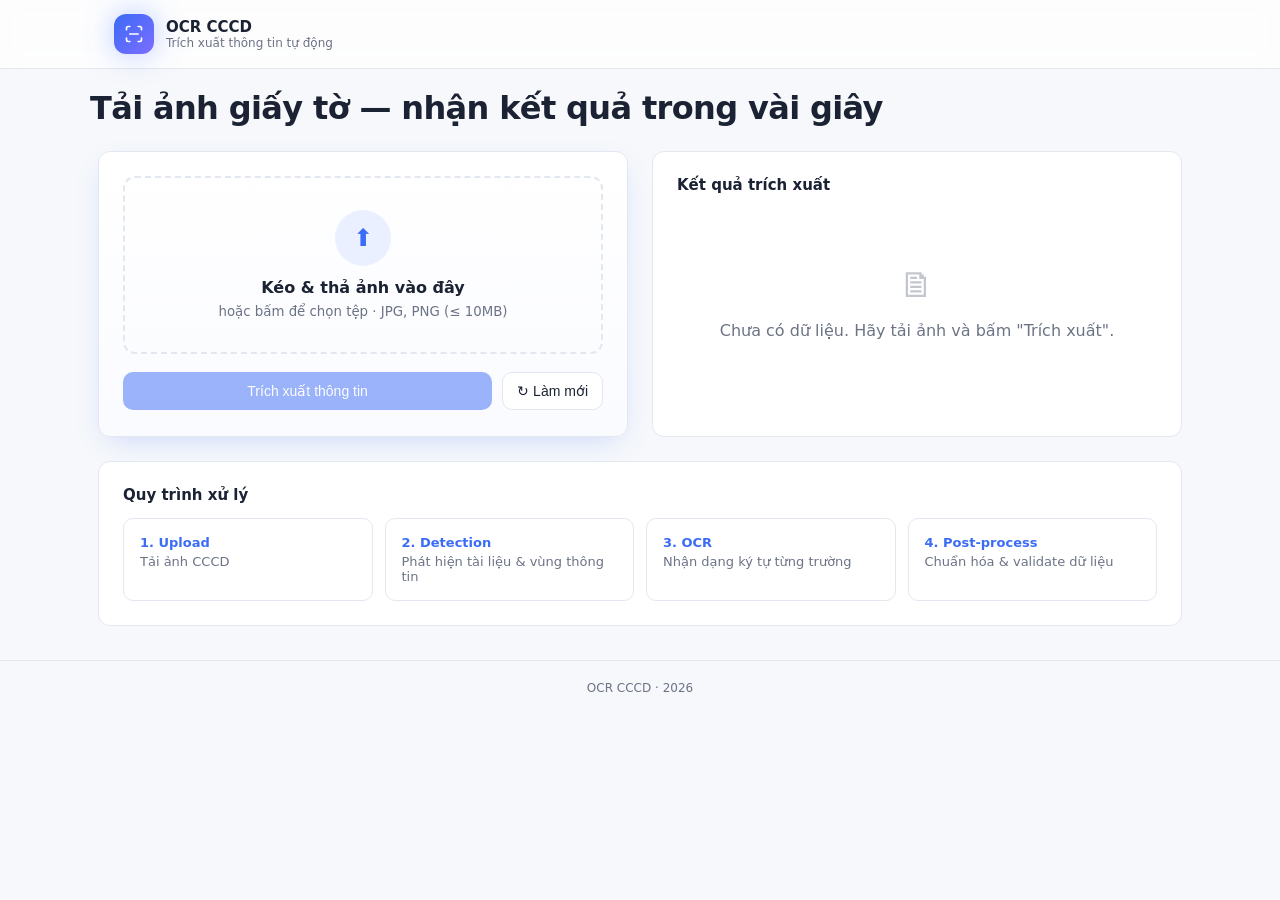
<file: templates/index.html>
<!DOCTYPE html>
<html lang="vi">

<head>
  <meta charset="UTF-8" />
  <meta name="viewport" content="width=device-width, initial-scale=1" />
  <title>OCR CCCD</title>
  <meta name="description" content="Hệ thống nhận diện và trích xuất thông tin từ ảnh CCCD bằng OCR." />
  <link rel="stylesheet" href="style.css">
</head>

<body>
  
  <header>
    <div class="nav">
      <div class="brand">
        <div class="logo">
          <svg width="20" height="20" viewBox="0 0 24 24" fill="none" stroke="currentColor" stroke-width="2"
            stroke-linecap="round" stroke-linejoin="round">
            <path d="M3 7V5a2 2 0 0 1 2-2h2" />
            <path d="M17 3h2a2 2 0 0 1 2 2v2" />
            <path d="M21 17v2a2 2 0 0 1-2 2h-2" />
            <path d="M7 21H5a2 2 0 0 1-2-2v-2" />
            <path d="M7 12h10" />
          </svg>
        </div>
        <div>
          <h1>OCR CCCD</h1>
          <p>Trích xuất thông tin tự động</p>
        </div>
      </div>
    </div>
  </header>

  <section class="container hero">
    <h2>Tải ảnh giấy tờ — nhận kết quả trong vài giây</h2>
  </section>

  <main>
    <!-- Upload -->
    <div class="card elev">
      <div class="drop" id="drop">
        <input type="file" id="fileInput" accept="image/*" hidden />
        <div id="dropEmpty">
          <div class="ic">⬆</div>
          <p><strong>Kéo & thả ảnh vào đây</strong></p>
          <small>hoặc bấm để chọn tệp · JPG, PNG (≤ 10MB)</small>
        </div>
        <div id="dropPreview" class="is-hidden">
          <img id="previewImg" alt="preview" />
          <p><small id="fileName"></small></p>
        </div>
      </div>

      <div class="actions">
        <button class="btn btn-primary" id="runBtn" disabled>
          <span id="runLabel">Trích xuất thông tin</span>
        </button>
        <button class="btn btn-outline" id="resetBtn" disabled>↻ Làm mới</button>
      </div>
    </div>

    <!-- Results -->
    <div class="card">
      <div class="results-head">
        <h3>Kết quả trích xuất</h3>
        <span class="badge is-hidden" id="elapsed"></span>
      </div>

      <div id="emptyState" class="empty">
        <div class="ic">🗎</div>
        <p>Chưa có dữ liệu. Hãy tải ảnh và bấm "Trích xuất".</p>
      </div>

      <div id="loadingState" class="empty is-hidden">
        <div class="spinner"></div>
        <p class="loading-copy">Đang phân tích tài liệu…</p>
      </div>

      <div id="resultState" class="is-hidden">
        <div class="sub-tabs" id="viewTabs">
          <div class="sub-tab active" data-view="fields">Trường dữ liệu</div>
          <div class="sub-tab" data-view="json">JSON</div>
        </div>
        <div id="fieldsView"></div>
        <div id="jsonView" class="json-wrap is-hidden">
          <button class="btn btn-outline btn-sm copy" id="copyBtn">⧉ Copy</button>
          <pre id="jsonOut"></pre>
        </div>
      </div>
    </div>

    <!-- Pipeline -->
    <div class="card full">
      <h3 class="pipeline-title">Quy trình xử lý</h3>
      <div class="pipeline">
        <div class="step">
          <p class="t">1. Upload</p>
          <p class="d">Tải ảnh CCCD</p>
        </div>
        <div class="step">
          <p class="t">2. Detection</p>
          <p class="d">Phát hiện tài liệu & vùng thông tin</p>
        </div>
        <div class="step">
          <p class="t">3. OCR</p>
          <p class="d">Nhận dạng ký tự từng trường</p>
        </div>
        <div class="step">
          <p class="t">4. Post-process</p>
          <p class="d">Chuẩn hóa & validate dữ liệu</p>
        </div>
      </div>
    </div>
  </main>

  <footer>OCR CCCD · 2026</footer>

  <div class="toast" id="toast"></div>

  <script src="script.js"></script>
</body>

</html>
</file>
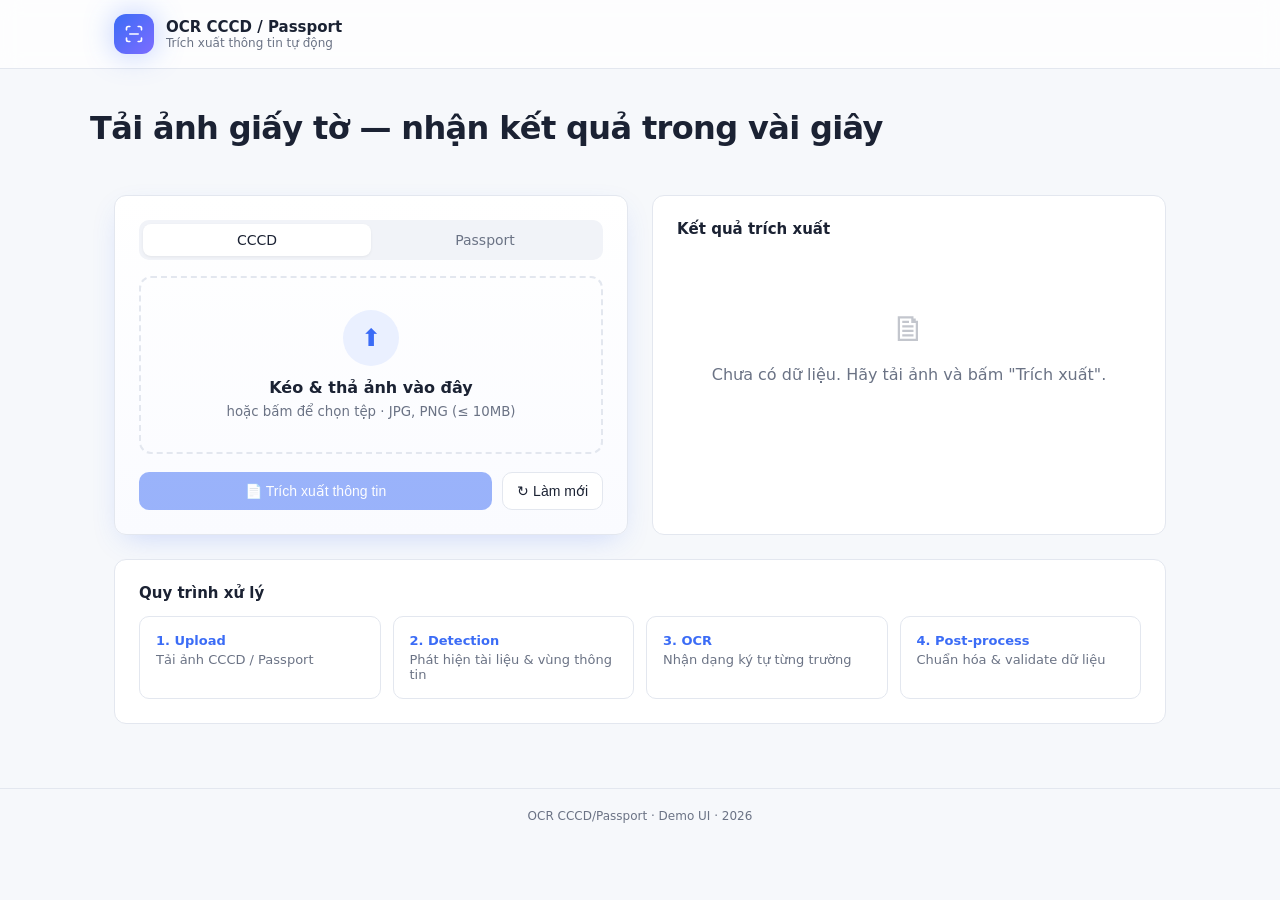
<file: templates/ocr-cccd-passport.html>
<!DOCTYPE html>
<html lang="vi">

<head>
  <meta charset="UTF-8" />
  <meta name="viewport" content="width=device-width, initial-scale=1" />
  <title>OCR CCCD / Passport — Trích xuất thông tin tự động</title>
  <meta name="description" content="Hệ thống nhận diện và trích xuất thông tin từ ảnh CCCD và hộ chiếu bằng OCR." />
  <style>
    :root {
      --bg: #f6f8fb;
      --fg: #1b2233;
      --card: #fff;
      --muted: #6b7385;
      --muted-bg: #f1f3f8;
      --border: #e3e7ef;
      --primary: #3b6cf6;
      --primary-glow: #6a8cff;
      --primary-fg: #fff;
      --success: #22a06b;
      --destructive: #e0463a;
      --radius: 12px;
      --shadow: 0 10px 30px -10px rgba(59, 108, 246, .25);
      --gradient: linear-gradient(135deg, #3b6cf6, #7d6cff);
    }

    * {
      box-sizing: border-box
    }

    html,
    body {
      margin: 0;
      padding: 0;
      background: var(--bg);
      color: var(--fg);
      font-family: ui-sans-serif, system-ui, -apple-system, "Segoe UI", Roboto, sans-serif;
    }

    a {
      color: inherit
    }

    .container {
      max-width: 1100px;
      margin: 0 auto;
      padding: 0 24px
    }

    header {
      position: sticky;
      top: 0;
      z-index: 10;
      background: rgba(255, 255, 255, .75);
      backdrop-filter: blur(10px);
      border-bottom: 1px solid var(--border)
    }

    .nav {
      display: flex;
      align-items: center;
      justify-content: space-between;
      padding: 14px 24px;
      max-width: 1100px;
      margin: 0 auto
    }

    .brand {
      display: flex;
      align-items: center;
      gap: 12px
    }

    .logo {
      width: 40px;
      height: 40px;
      border-radius: 12px;
      background: var(--gradient);
      display: grid;
      place-items: center;
      color: #fff;
      box-shadow: 0 0 30px rgba(106, 140, 255, .45)
    }

    .brand h1 {
      font-size: 15px;
      margin: 0
    }

    .brand p {
      font-size: 12px;
      margin: 0;
      color: var(--muted)
    }

    .badge {
      display: inline-block;
      padding: 4px 10px;
      border-radius: 999px;
      background: var(--muted-bg);
      color: var(--muted);
      font-size: 12px;
      font-weight: 500
    }

    .hero {
      padding: 40px 0 16px
    }

    .hero h2 {
      font-size: 32px;
      margin: 0 0 8px;
      letter-spacing: -.02em
    }

    .hero p {
      color: var(--muted);
      max-width: 640px;
      margin: 0
    }

    main {
      display: grid;
      grid-template-columns: 1fr 1fr;
      gap: 24px;
      padding: 24px 24px 64px;
      max-width: 1100px;
      margin: 0 auto
    }

    .card {
      background: var(--card);
      border: 1px solid var(--border);
      border-radius: var(--radius);
      padding: 24px
    }

    .card.elev {
      box-shadow: var(--shadow);
      background: linear-gradient(180deg, #fff, #fafbff)
    }

    .full {
      grid-column: 1/-1
    }

    .tabs {
      display: grid;
      grid-template-columns: 1fr 1fr;
      background: var(--muted-bg);
      border-radius: 10px;
      padding: 4px;
      margin-bottom: 16px
    }

    .tab {
      padding: 8px;
      text-align: center;
      border-radius: 8px;
      cursor: pointer;
      font-size: 14px;
      font-weight: 500;
      color: var(--muted)
    }

    .tab.active {
      background: #fff;
      color: var(--fg);
      box-shadow: 0 1px 3px rgba(0, 0, 0, .06)
    }

    .drop {
      border: 2px dashed var(--border);
      border-radius: 12px;
      padding: 32px;
      text-align: center;
      cursor: pointer;
      transition: .15s
    }

    .drop:hover {
      border-color: var(--primary);
      background: #f5f8ff
    }

    .drop.drag {
      border-color: var(--primary);
      background: #eef3ff
    }

    .drop .ic {
      width: 56px;
      height: 56px;
      border-radius: 999px;
      background: #eaf0ff;
      display: grid;
      place-items: center;
      margin: 0 auto 12px;
      color: var(--primary);
      font-size: 24px
    }

    .drop p {
      margin: 4px 0
    }

    .drop small {
      color: var(--muted)
    }

    .drop img {
      max-height: 240px;
      border-radius: 8px;
      box-shadow: 0 4px 14px rgba(0, 0, 0, .08)
    }

    .actions {
      display: flex;
      gap: 10px;
      margin-top: 18px
    }

    .btn {
      flex: 1;
      display: inline-flex;
      align-items: center;
      justify-content: center;
      gap: 8px;
      padding: 10px 14px;
      border-radius: 10px;
      border: 1px solid transparent;
      cursor: pointer;
      font-weight: 500;
      font-size: 14px;
      transition: .15s
    }

    .btn-primary {
      background: var(--primary);
      color: #fff
    }

    .btn-primary:hover {
      background: #2f5be0
    }

    .btn-primary:disabled {
      opacity: .5;
      cursor: not-allowed
    }

    .btn-outline {
      background: #fff;
      border-color: var(--border);
      color: var(--fg);
      flex: 0 0 auto
    }

    .btn-outline:hover {
      background: var(--muted-bg)
    }

    .btn-sm {
      padding: 6px 10px;
      font-size: 12px
    }

    .results-head {
      display: flex;
      justify-content: space-between;
      align-items: center;
      margin-bottom: 14px
    }

    .results-head h3 {
      margin: 0;
      font-size: 15px
    }

    .empty {
      text-align: center;
      color: var(--muted);
      padding: 56px 0
    }

    .empty .ic {
      font-size: 36px;
      opacity: .4;
      margin-bottom: 8px
    }

    .field {
      display: flex;
      justify-content: space-between;
      gap: 12px;
      align-items: flex-start;
      border: 1px solid var(--border);
      border-radius: 10px;
      padding: 10px 12px;
      margin-bottom: 8px;
      background: #fff
    }

    .field .lbl {
      font-size: 11px;
      text-transform: uppercase;
      letter-spacing: .04em;
      color: var(--muted)
    }

    .field .val {
      font-weight: 500;
      margin-top: 2px;
      word-break: break-word
    }

    .field .note {
      color: var(--destructive);
      font-size: 12px;
      margin-top: 2px
    }

    .ok {
      color: var(--success)
    }

    .err {
      color: var(--destructive)
    }

    pre {
      background: #f3f5fa;
      border: 1px solid var(--border);
      border-radius: 10px;
      padding: 16px;
      font-size: 13px;
      overflow: auto;
      max-height: 380px;
      margin: 0;
      position: relative
    }

    .json-wrap {
      position: relative
    }

    .json-wrap .copy {
      position: absolute;
      top: 8px;
      right: 8px
    }

    .sub-tabs {
      display: inline-flex;
      background: var(--muted-bg);
      border-radius: 8px;
      padding: 3px;
      margin-bottom: 12px
    }

    .sub-tab {
      padding: 6px 14px;
      font-size: 13px;
      border-radius: 6px;
      cursor: pointer;
      color: var(--muted);
      font-weight: 500
    }

    .sub-tab.active {
      background: #fff;
      color: var(--fg)
    }

    .pipeline {
      display: grid;
      grid-template-columns: repeat(4, 1fr);
      gap: 12px
    }

    .step {
      border: 1px solid var(--border);
      border-radius: 10px;
      padding: 16px;
      background: #fff;
      transition: .15s
    }

    .step:hover {
      border-color: rgba(59, 108, 246, .4)
    }

    .step .t {
      font-size: 13px;
      font-weight: 600;
      color: var(--primary);
      margin: 0 0 4px
    }

    .step .d {
      font-size: 13px;
      color: var(--muted);
      margin: 0
    }

    .spinner {
      width: 20px;
      height: 20px;
      border: 2px solid rgba(59, 108, 246, .25);
      border-top-color: var(--primary);
      border-radius: 50%;
      animation: spin .8s linear infinite;
      display: inline-block;
      vertical-align: middle
    }

    @keyframes spin {
      to {
        transform: rotate(360deg)
      }
    }

    footer {
      border-top: 1px solid var(--border);
      text-align: center;
      padding: 20px;
      color: var(--muted);
      font-size: 12px
    }

    .toast {
      position: fixed;
      top: 20px;
      right: 20px;
      background: #1b2233;
      color: #fff;
      padding: 12px 16px;
      border-radius: 10px;
      font-size: 14px;
      box-shadow: 0 10px 30px rgba(0, 0, 0, .2);
      z-index: 100;
      opacity: 0;
      transform: translateY(-8px);
      transition: .2s;
      pointer-events: none
    }

    .toast.show {
      opacity: 1;
      transform: translateY(0)
    }

    .toast.success {
      background: var(--success)
    }

    .toast.error {
      background: var(--destructive)
    }

    .is-hidden {
      display: none !important
    }

    .loading-copy {
      margin-top: 12px
    }

    .pipeline-title {
      margin: 0 0 14px;
      font-size: 15px
    }

    @media (max-width:760px) {
      main {
        grid-template-columns: 1fr
      }

      .pipeline {
        grid-template-columns: 1fr 1fr
      }

      .hero h2 {
        font-size: 26px
      }
    }
  </style>
</head>

<body>

  <header>
    <div class="nav">
      <div class="brand">
        <div class="logo">
          <svg width="20" height="20" viewBox="0 0 24 24" fill="none" stroke="currentColor" stroke-width="2"
            stroke-linecap="round" stroke-linejoin="round">
            <path d="M3 7V5a2 2 0 0 1 2-2h2" />
            <path d="M17 3h2a2 2 0 0 1 2 2v2" />
            <path d="M21 17v2a2 2 0 0 1-2 2h-2" />
            <path d="M7 21H5a2 2 0 0 1-2-2v-2" />
            <path d="M7 12h10" />
          </svg>
        </div>
        <div>
          <h1>OCR CCCD / Passport</h1>
          <p>Trích xuất thông tin tự động</p>
        </div>
      </div>
    </div>
  </header>

  <section class="container hero">
    <h2>Tải ảnh giấy tờ — nhận kết quả trong vài giây</h2>
  </section>

  <main>
    <!-- Upload -->
    <div class="card elev">
      <div class="tabs" id="docTabs">
        <div class="tab active" data-doc="cccd">CCCD</div>
        <div class="tab" data-doc="passport">Passport</div>
      </div>

      <div class="drop" id="drop">
        <input type="file" id="fileInput" accept="image/*" hidden />
        <div id="dropEmpty">
          <div class="ic">⬆</div>
          <p><strong>Kéo & thả ảnh vào đây</strong></p>
          <small>hoặc bấm để chọn tệp · JPG, PNG (≤ 10MB)</small>
        </div>
        <div id="dropPreview" class="is-hidden">
          <img id="previewImg" alt="preview" />
          <p><small id="fileName"></small></p>
        </div>
      </div>

      <div class="actions">
        <button class="btn btn-primary" id="runBtn" disabled>
          <span id="runLabel">📄 Trích xuất thông tin</span>
        </button>
        <button class="btn btn-outline" id="resetBtn" disabled>↻ Làm mới</button>
      </div>
    </div>

    <!-- Results -->
    <div class="card">
      <div class="results-head">
        <h3>Kết quả trích xuất</h3>
        <span class="badge is-hidden" id="elapsed"></span>
      </div>

      <div id="emptyState" class="empty">
        <div class="ic">🗎</div>
        <p>Chưa có dữ liệu. Hãy tải ảnh và bấm "Trích xuất".</p>
      </div>

      <div id="loadingState" class="empty is-hidden">
        <div class="spinner"></div>
        <p class="loading-copy">Đang phân tích tài liệu…</p>
      </div>

      <div id="resultState" style="display:none">
        <div class="sub-tabs" id="viewTabs">
          <div class="sub-tab active" data-view="fields">Trường dữ liệu</div>
          <div class="sub-tab" data-view="json">JSON</div>
        </div>
        <div id="fieldsView"></div>
        <div id="jsonView" class="json-wrap is-hidden">
          <button class="btn btn-outline btn-sm copy" id="copyBtn">⧉ Copy</button>
          <pre id="jsonOut"></pre>
        </div>
      </div>
    </div>

    <!-- Pipeline -->
    <div class="card full">
      <h3 class="pipeline-title">Quy trình xử lý</h3>
      <div class="pipeline">
        <div class="step">
          <p class="t">1. Upload</p>
          <p class="d">Tải ảnh CCCD / Passport</p>
        </div>
        <div class="step">
          <p class="t">2. Detection</p>
          <p class="d">Phát hiện tài liệu & vùng thông tin</p>
        </div>
        <div class="step">
          <p class="t">3. OCR</p>
          <p class="d">Nhận dạng ký tự từng trường</p>
        </div>
        <div class="step">
          <p class="t">4. Post-process</p>
          <p class="d">Chuẩn hóa & validate dữ liệu</p>
        </div>
      </div>
    </div>
  </main>

  <footer>OCR CCCD/Passport · Demo UI · 2026</footer>

  <div class="toast" id="toast"></div>

  <script>
    const MOCK = {
      cccd: [
        { key: "id", label: "Số CCCD", value: "", validator: v => /^\d{12}$/.test(v) },
        { key: "name", label: "Họ và tên", value: "" },
        { key: "dob", label: "Ngày sinh", value: "", validator: v => /^\d{2}\/\d{2}\/\d{4}$/.test(v) },
        { key: "sex", label: "Giới tính", value: "" },
        { key: "nationality", label: "Quốc tịch", value: "" },
        { key: "origin", label: "Quê quán", value: "" },
        { key: "address", label: "Nơi thường trú", value: "" },
        { key: "expiry", label: "Có giá trị đến", value: "", validator: v => /^\d{2}\/\d{2}\/\d{4}$/.test(v) },
      ],
      passport: [
        { key: "passportNo", label: "Số hộ chiếu", value: "", validator: v => /^[A-Z]\d{7,8}$/.test(v) },
        { key: "name", label: "Họ và tên", value: "" },
        { key: "dob", label: "Ngày sinh", value: "", validator: v => /^\d{2}\/\d{2}\/\d{4}$/.test(v) },
        { key: "sex", label: "Giới tính", value: "" },
        { key: "nationality", label: "Quốc tịch", value: "" },
        { key: "issueDate", label: "Ngày cấp", value: "", validator: v => /^\d{2}\/\d{2}\/\d{4}$/.test(v) },
        { key: "expiry", label: "Ngày hết hạn", value: "", validator: v => /^\d{2}\/\d{2}\/\d{4}$/.test(v) },
        { key: "issuingAuthority", label: "Nơi cấp", value: "" },
      ]
    };

    let state = { docType: "cccd", file: null, fields: [] };

    const $ = id => document.getElementById(id);
    const drop = $("drop"), input = $("fileInput");
    const docTabs = document.querySelectorAll("#docTabs .tab");
    const viewTabs = document.querySelectorAll("#viewTabs .sub-tab");
    const emptyState = $("emptyState");
    const loadingState = $("loadingState");
    const resultState = $("resultState");
    const elapsed = $("elapsed");

    function setHidden(el, hidden) {
      el.classList.toggle("is-hidden", hidden);
    }

    function setUploadState(hasFile) {
      setHidden($("dropEmpty"), hasFile);
      setHidden($("dropPreview"), !hasFile);
      $("runBtn").disabled = !hasFile;
      $("resetBtn").disabled = !hasFile;
    }

    function showEmpty() {
      setHidden(emptyState, false);
      setHidden(loadingState, true);
      setHidden(resultState, true);
      setHidden(elapsed, true);
    }

    function setView(view) {
      setHidden($("fieldsView"), view !== "fields");
      setHidden($("jsonView"), view !== "json");
      viewTabs.forEach(tab => tab.classList.toggle("active", tab.dataset.view === view));
    }

    function setDocType(docType) {
      state.docType = docType;
      docTabs.forEach(tab => tab.classList.toggle("active", tab.dataset.doc === docType));
    }

    function toast(msg, type = "") {
      const t = $("toast");
      t.textContent = msg;
      t.className = "toast show " + type;
      clearTimeout(window._tt);
      window._tt = setTimeout(() => t.className = "toast", 2200);
    }

    docTabs.forEach(tab => {
      tab.onclick = () => setDocType(tab.dataset.doc);
    });

    viewTabs.forEach(tab => {
      tab.onclick = () => setView(tab.dataset.view);
    });

    drop.onclick = () => input.click();
    drop.ondragover = e => { e.preventDefault(); drop.classList.add("drag"); };
    drop.ondragleave = () => drop.classList.remove("drag");
    drop.ondrop = e => {
      e.preventDefault(); drop.classList.remove("drag");
      if (e.dataTransfer.files[0]) handleFile(e.dataTransfer.files[0]);
    };
    input.onchange = e => e.target.files[0] && handleFile(e.target.files[0]);

    function handleFile(f) {
      if (!f.type.startsWith("image/")) return toast("Vui lòng chọn tệp ảnh.", "error");
      state.file = f;
      $("previewImg").src = URL.createObjectURL(f);
      $("fileName").textContent = f.name;
      setUploadState(true);
      showEmpty();
    }

    $("resetBtn").onclick = () => {
      state.file = null; state.fields = [];
      input.value = "";
      setUploadState(false);
      showEmpty();
    };

    $("runBtn").onclick = async () => {
    };

    showEmpty();
    setUploadState(false);
    setView("fields");

  </script>
</body>

</html>
</file>
<file: templates/style.css>
:root {
      --bg: #f6f8fb;
      --fg: #1b2233;
      --card: #fff;
      --muted: #6b7385;
      --muted-bg: #f1f3f8;
      --border: #e3e7ef;
      --primary: #3b6cf6;
      --primary-glow: #6a8cff;
      --primary-fg: #fff;
      --success: #22a06b;
      --destructive: #e0463a;
      --radius: 12px;
      --shadow: 0 10px 30px -10px rgba(59, 108, 246, .25);
      --gradient: linear-gradient(135deg, #3b6cf6, #7d6cff);
    }

    * {
      box-sizing: border-box
    }

    html,
    body {
      margin: 0;
      padding: 0;
      background: var(--bg);
      color: var(--fg);
      font-family: ui-sans-serif, system-ui, -apple-system, "Segoe UI", Roboto, sans-serif;
    }

    a {
      color: inherit
    }

    .container {
      max-width: 1100px;
      margin: 0 auto;
      padding: 0 24px
    }

    header {
      position: sticky;
      top: 0;
      z-index: 10;
      background: rgba(255, 255, 255, .75);
      backdrop-filter: blur(10px);
      border-bottom: 1px solid var(--border)
    }

    .nav {
      display: flex;
      align-items: center;
      justify-content: space-between;
      padding: 14px 24px;
      max-width: 1100px;
      margin: 0 auto
    }

    .brand {
      display: flex;
      align-items: center;
      gap: 12px
    }

    .logo {
      width: 40px;
      height: 40px;
      border-radius: 12px;
      background: var(--gradient);
      display: grid;
      place-items: center;
      color: #fff;
      box-shadow: 0 0 30px rgba(106, 140, 255, .45)
    }

    .brand h1 {
      font-size: 15px;
      margin: 0
    }

    .brand p {
      font-size: 12px;
      margin: 0;
      color: var(--muted)
    }

    .badge {
      display: inline-block;
      padding: 4px 10px;
      border-radius: 999px;
      background: var(--muted-bg);
      color: var(--muted);
      font-size: 12px;
      font-weight: 500
    }

    .hero {
      padding: 20px 0 16px
    }

    .hero h2 {
      font-size: 32px;
      margin: 0 0 0px;
      letter-spacing: -.02em
    }

    .hero p {
      color: var(--muted);
      max-width: 640px;
      margin: 0
    }

    main {
      display: grid;
      grid-template-columns: 1fr 1fr;
      gap: 24px;
      padding: 8px 8px 34px;
      max-width: 1100px;
      margin: 0 auto
    }

    .card {
      background: var(--card);
      border: 1px solid var(--border);
      border-radius: var(--radius);
      padding: 24px
    }

    .card.elev {
      box-shadow: var(--shadow);
      background: linear-gradient(180deg, #fff, #fafbff)
    }

    .full {
      grid-column: 1/-1
    }

    .tabs {
      display: grid;
      grid-template-columns: 1fr 1fr;
      background: var(--muted-bg);
      border-radius: 10px;
      padding: 4px;
      margin-bottom: 16px
    }

    .tab {
      padding: 8px;
      text-align: center;
      border-radius: 8px;
      cursor: pointer;
      font-size: 14px;
      font-weight: 500;
      color: var(--muted)
    }

    .tab.active {
      background: #fff;
      color: var(--fg);
      box-shadow: 0 1px 3px rgba(0, 0, 0, .06)
    }

    .drop {
      border: 2px dashed var(--border);
      border-radius: 12px;
      padding: 32px;
      text-align: center;
      cursor: pointer;
      transition: .15s
    }

    .drop:hover {
      border-color: var(--primary);
      background: #f5f8ff
    }

    .drop.drag {
      border-color: var(--primary);
      background: #eef3ff
    }

    .drop .ic {
      width: 56px;
      height: 56px;
      border-radius: 999px;
      background: #eaf0ff;
      display: grid;
      place-items: center;
      margin: 0 auto 12px;
      color: var(--primary);
      font-size: 24px
    }

    .drop p {
      margin: 4px 0
    }

    .drop small {
      color: var(--muted)
    }

    .drop img {
      max-height: 240px;
      border-radius: 8px;
      box-shadow: 0 4px 14px rgba(0, 0, 0, .08)
    }

    .actions {
      display: flex;
      gap: 10px;
      margin-top: 18px
    }

    .btn {
      flex: 1;
      display: inline-flex;
      align-items: center;
      justify-content: center;
      gap: 8px;
      padding: 10px 14px;
      border-radius: 10px;
      border: 1px solid transparent;
      cursor: pointer;
      font-weight: 500;
      font-size: 14px;
      transition: .15s
    }

    .btn-primary {
      background: var(--primary);
      color: #fff
    }

    .btn-primary:hover {
      background: #2f5be0
    }

    .btn-primary:disabled {
      opacity: .5;
      cursor: not-allowed
    }

    .btn-outline {
      background: #fff;
      border-color: var(--border);
      color: var(--fg);
      flex: 0 0 auto
    }

    .btn-outline:hover {
      background: var(--muted-bg)
    }

    .btn-sm {
      padding: 6px 10px;
      font-size: 12px
    }

    .results-head {
      display: flex;
      justify-content: space-between;
      align-items: center;
      margin-bottom: 14px
    }

    .results-head h3 {
      margin: 0;
      font-size: 15px
    }

    .empty {
      text-align: center;
      color: var(--muted);
      padding: 56px 0
    }

    .empty .ic {
      font-size: 36px;
      opacity: .4;
      margin-bottom: 8px
    }

    .field {
      display: flex;
      justify-content: space-between;
      gap: 12px;
      align-items: flex-start;
      border: 1px solid var(--border);
      border-radius: 10px;
      padding: 10px 12px;
      margin-bottom: 8px;
      background: #fff
    }

    .field .lbl {
      font-size: 11px;
      text-transform: uppercase;
      letter-spacing: .04em;
      color: var(--muted)
    }

    .field .val {
      font-weight: 500;
      margin-top: 2px;
      word-break: break-word
    }

    .field .note {
      color: var(--destructive);
      font-size: 12px;
      margin-top: 2px
    }

    .ok {
      color: var(--success)
    }

    .err {
      color: var(--destructive)
    }

    pre {
      background: #f3f5fa;
      border: 1px solid var(--border);
      border-radius: 10px;
      padding: 16px;
      font-size: 13px;
      overflow: auto;
      max-height: 380px;
      margin: 0;
      position: relative
    }

    .json-wrap {
      position: relative
    }

    .json-wrap .copy {
      position: absolute;
      top: 8px;
      right: 8px
    }

    .sub-tabs {
      display: inline-flex;
      background: var(--muted-bg);
      border-radius: 8px;
      padding: 3px;
      margin-bottom: 12px
    }

    .sub-tab {
      padding: 6px 14px;
      font-size: 13px;
      border-radius: 6px;
      cursor: pointer;
      color: var(--muted);
      font-weight: 500
    }

    .sub-tab.active {
      background: #fff;
      color: var(--fg)
    }

    .pipeline {
      display: grid;
      grid-template-columns: repeat(4, 1fr);
      gap: 12px
    }

    .step {
      border: 1px solid var(--border);
      border-radius: 10px;
      padding: 16px;
      background: #fff;
      transition: .15s
    }

    .step:hover {
      border-color: rgba(59, 108, 246, .4)
    }

    .step .t {
      font-size: 13px;
      font-weight: 600;
      color: var(--primary);
      margin: 0 0 4px
    }

    .step .d {
      font-size: 13px;
      color: var(--muted);
      margin: 0
    }

    .spinner {
      width: 20px;
      height: 20px;
      border: 2px solid rgba(59, 108, 246, .25);
      border-top-color: var(--primary);
      border-radius: 50%;
      animation: spin .8s linear infinite;
      display: inline-block;
      vertical-align: middle
    }

    @keyframes spin {
      to {
        transform: rotate(360deg)
      }
    }

    footer {
      border-top: 1px solid var(--border);
      text-align: center;
      padding: 20px;
      color: var(--muted);
      font-size: 12px
    }

    .toast {
      position: fixed;
      top: 20px;
      right: 20px;
      background: #1b2233;
      color: #fff;
      padding: 12px 16px;
      border-radius: 10px;
      font-size: 14px;
      box-shadow: 0 10px 30px rgba(0, 0, 0, .2);
      z-index: 100;
      opacity: 0;
      transform: translateY(-8px);
      transition: .2s;
      pointer-events: none
    }

    .toast.show {
      opacity: 1;
      transform: translateY(0)
    }

    .toast.success {
      background: var(--success)
    }

    .toast.error {
      background: var(--destructive)
    }

    .is-hidden {
      display: none !important
    }

    .loading-copy {
      margin-top: 12px
    }

    .pipeline-title {
      margin: 0 0 14px;
      font-size: 15px
    }

    @media (max-width:760px) {
      main {
        grid-template-columns: 1fr
      }

      .pipeline {
        grid-template-columns: 1fr 1fr
      }

      .hero h2 {
        font-size: 26px
      }
    }
</file>
